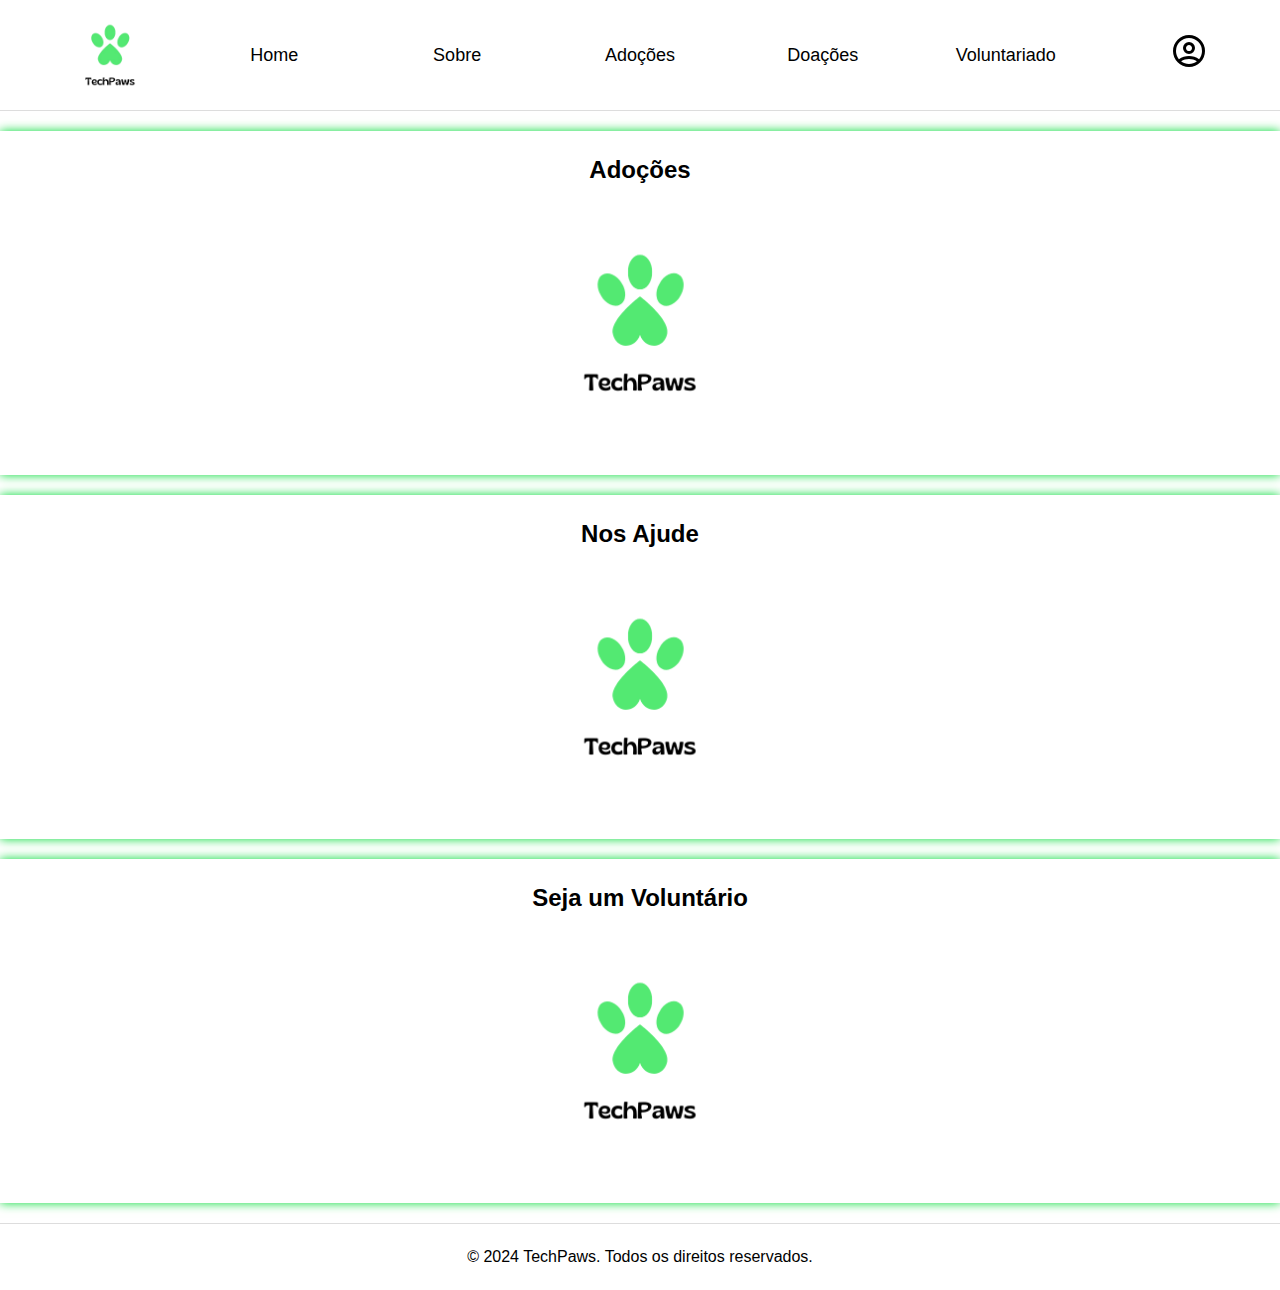
<file: index.html>
<!DOCTYPE html>
<html lang="pt-BR">
<head>
    <meta charset="UTF-8">
    <meta name="viewport" content="width=device-width, initial-scale=1.0">
    <title>TechPaws</title>
    <link rel="stylesheet" href="style.css">
    <link rel="shortcut icon" type="image/png" href="img/TechPaws.png">
</head>
<body class="fade-in">
    <div id="nav">
        <img class="icone_logo" src="img/TechPaws1.png">
        <a href="index.html" class="linkheader">Home</a>
        <a href="sobre.html" class="linkheader">Sobre</a>
        <a href="adocoes.html" class="linkheader">Adoções</a>
        <a href="doacoes.html" class="linkheader">Doações</a>
        <a href="voluntariado.html" class="linkheader">Voluntariado</a>
        <a href="perfil.html" class="linkheader">
            <img class="icone_user" src="img/perfil.svg">
        </a>
        <button class="openbtn linkdesktop btnsidebar" onclick="toggleMenu()">&#9776;</button>
    </div>

    <div id="menu">
        <a href="index.html">Home</a>
        <a href="sobre.html">Sobre</a>
        <a href="adocoes.html">Adoções</a>
        <a href="doacoes.html">Doações</a>
        <a href="voluntariado.html">Voluntariado</a>
        <a href="perfil.html">Perfil</a>
    </div>

    <section>
        <h2>
            <a href="adocoes.html">Adoções</a>
        </h2>
        
        <img class="imgsection" src="img/TechPaws.png">
    </section>
    <section>
        <h2>
            <a href="doacoes.html">Nos Ajude</a>
        </h2>
        <img class="imgsection" src="img/TechPaws.png">
    </section>
    <section>
        <h2>
            <a href="voluntariado.hmtl">Seja um Voluntário</a>
        </h2>
        <img class="imgsection" src="img/TechPaws.png">
    </section>

    <footer>
        <p>&copy; 2024 TechPaws. Todos os direitos reservados.</p>
    </footer>

    <script src="script.js"></script>
</body>
</html>
</file>
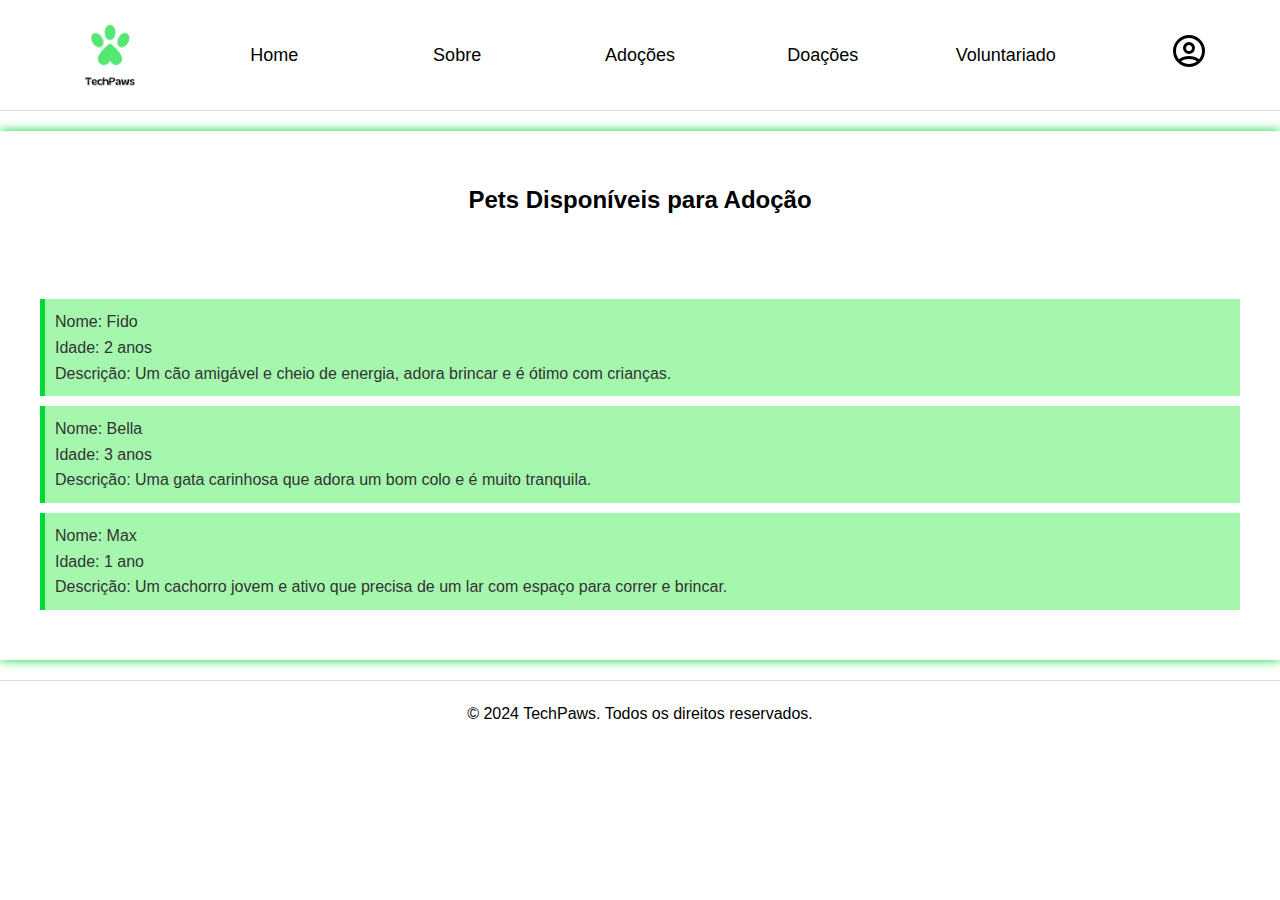
<file: adocoes.html>
<!DOCTYPE html>
<html lang="pt-BR">
<head>
    <meta charset="UTF-8">
    <meta name="viewport" content="width=device-width, initial-scale=1.0">
    <title>Adoções</title>
    <link rel="stylesheet" href="style.css">
    <link rel="shortcut icon" href="img/TechPaws.png" type="image/png">
</head>
<body class="fade-in">
    <div id="nav">
        <img class="icone_logo" src="img/TechPaws1.png">
        <a href="index.html" class="linkheader">Home</a>
        <a href="sobre.html" class="linkheader">Sobre</a>
        <a href="adocoes.html" class="linkheader">Adoções</a>
        <a href="doacoes.html" class="linkheader">Doações</a>
        <a href="voluntariado.html" class="linkheader">Voluntariado</a>
        <a href="perfil.html" class="linkheader">
            <img class="icone_user" src="img/perfil.svg">
        </a>
        <button class="openbtn linkdesktop btnsidebar" onclick="toggleMenu()">&#9776;</button>
    </div>

    <div id="menu">
        <a href="index.html">Home</a>
        <a href="sobre.html">Sobre</a>
        <a href="adocoes.html">Adoções</a>
        <a href="doacoes.html">Doações</a>
        <a href="voluntariado.html">Voluntariado</a>
        <a href="perfil.html">Perfil</a>
    </div>

    <section>
        <header>
            <h2>Pets Disponíveis para Adoção</h2>
        </header>
        <ul class="pAdocoes">
            <li>
                Nome: Fido <br>
                Idade: 2 anos <br>
                Descrição: Um cão amigável e cheio de energia, adora brincar e é ótimo com crianças.
            </li>
            <li>
                Nome: Bella <br>
                Idade: 3 anos <br>
                Descrição: Uma gata carinhosa que adora um bom colo e é muito tranquila.
            </li>
            <li>
                Nome: Max <br>
                Idade: 1 ano <br>
                Descrição: Um cachorro jovem e ativo que precisa de um lar com espaço para correr e brincar.
            </li>
        </ul>
    </section>
    
    <footer>
        <p>&copy; 2024 TechPaws. Todos os direitos reservados.</p>
    </footer>

    <script src="script.js"></script>
</body>
</html>
</file>
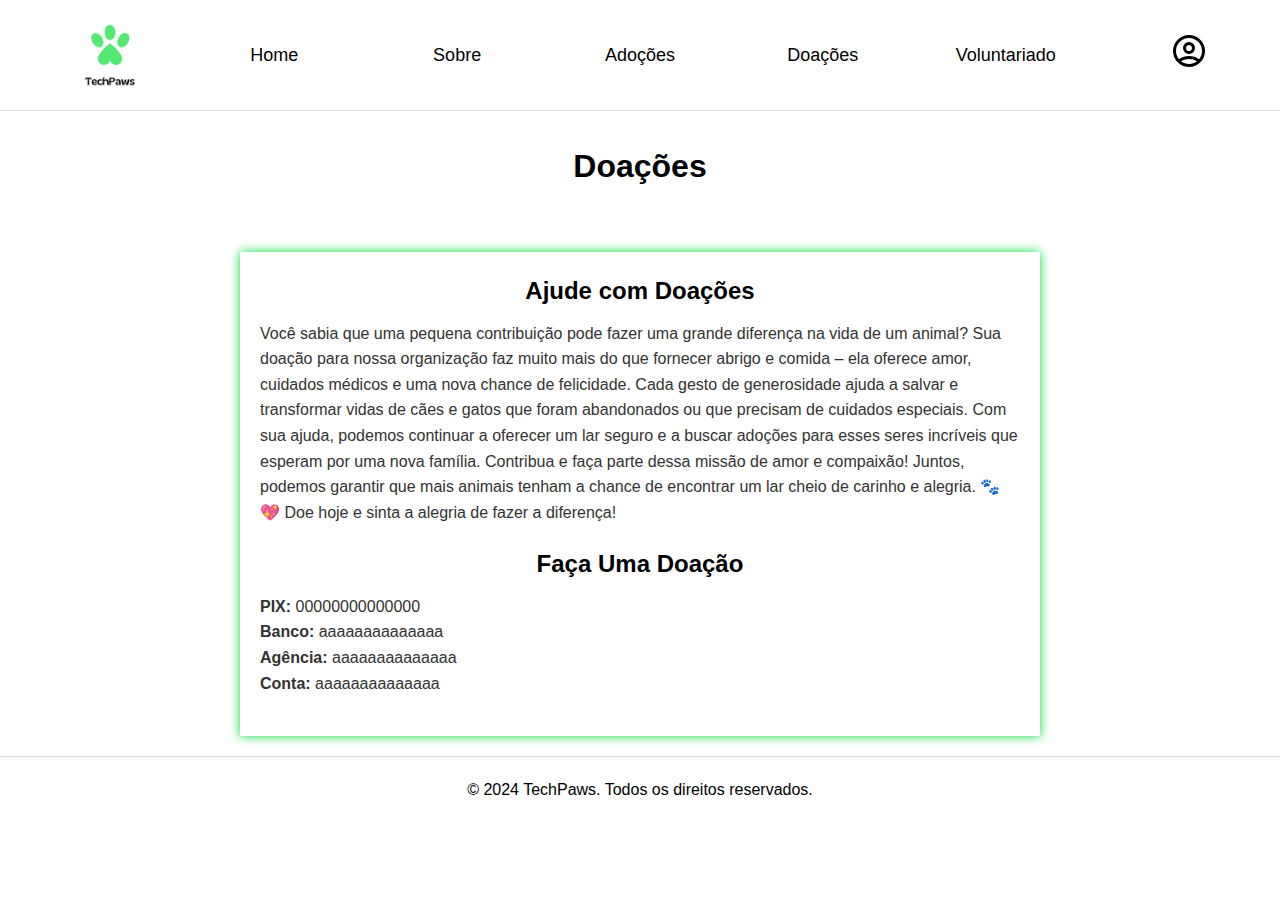
<file: doacoes.html>
<!DOCTYPE html>
<html lang="pt-BR">
<head>
    <meta charset="UTF-8">
    <meta name="viewport" content="width=device-width, initial-scale=1.0">
    <title>Adoções</title>
    <link rel="stylesheet" href="style.css">
    <link rel="shortcut icon" href="img/TechPaws.png" type="image/png">
</head>
<body class="fade-in">
    <div id="nav">
        <img class="icone_logo" src="img/TechPaws1.png">
        <a href="index.html" class="linkheader">Home</a>
        <a href="sobre.html" class="linkheader">Sobre</a>
        <a href="adocoes.html" class="linkheader">Adoções</a>
        <a href="doacoes.html" class="linkheader">Doações</a>
        <a href="voluntariado.html" class="linkheader">Voluntariado</a>
        <a href="perfil.html" class="linkheader">
            <img class="icone_user" src="img/perfil.svg">
        </a>
        <button class="openbtn linkdesktop btnsidebar" onclick="toggleMenu()">&#9776;</button>
    </div>

    <div id="menu">
        <a href="index.html">Home</a>
        <a href="sobre.html">Sobre</a>
        <a href="adocoes.html">Adoções</a>
        <a href="doacoes.html">Doações</a>
        <a href="voluntariado.html">Voluntariado</a>
        <a href="perfil.html">Perfil</a>
    </div>

    <header>
        <h1>Doações</h1>
    </header>   

    <main>
        <h2>Ajude com Doações</h2>
        <p>
            Você sabia que uma pequena contribuição pode fazer uma grande diferença na vida de um animal? Sua doação para nossa organização faz muito mais do que fornecer abrigo e comida – ela oferece amor, cuidados médicos e uma nova chance de felicidade.

            Cada gesto de generosidade ajuda a salvar e transformar vidas de cães e gatos que foram abandonados ou que precisam de cuidados especiais. Com sua ajuda, podemos continuar a oferecer um lar seguro e a buscar adoções para esses seres incríveis que esperam por uma nova família.

            Contribua e faça parte dessa missão de amor e compaixão! Juntos, podemos garantir que mais animais tenham a chance de encontrar um lar cheio de carinho e alegria. 🐾💖

            Doe hoje e sinta a alegria de fazer a diferença!
        </p>

        <h2>Faça Uma Doação</h2>
        <p>
            <strong>PIX:</strong> 00000000000000<br>
            <strong>Banco:</strong> aaaaaaaaaaaaaa<br>
            <strong>Agência:</strong> aaaaaaaaaaaaaa<br>
            <strong>Conta:</strong> aaaaaaaaaaaaaa
        </p>
    </main>

    <footer>
        <p>&copy; 2024 TechPaws. Todos os direitos reservados.</p>
    </footer>

    <script src="script.js"></script>
</body>
</html>
</file>
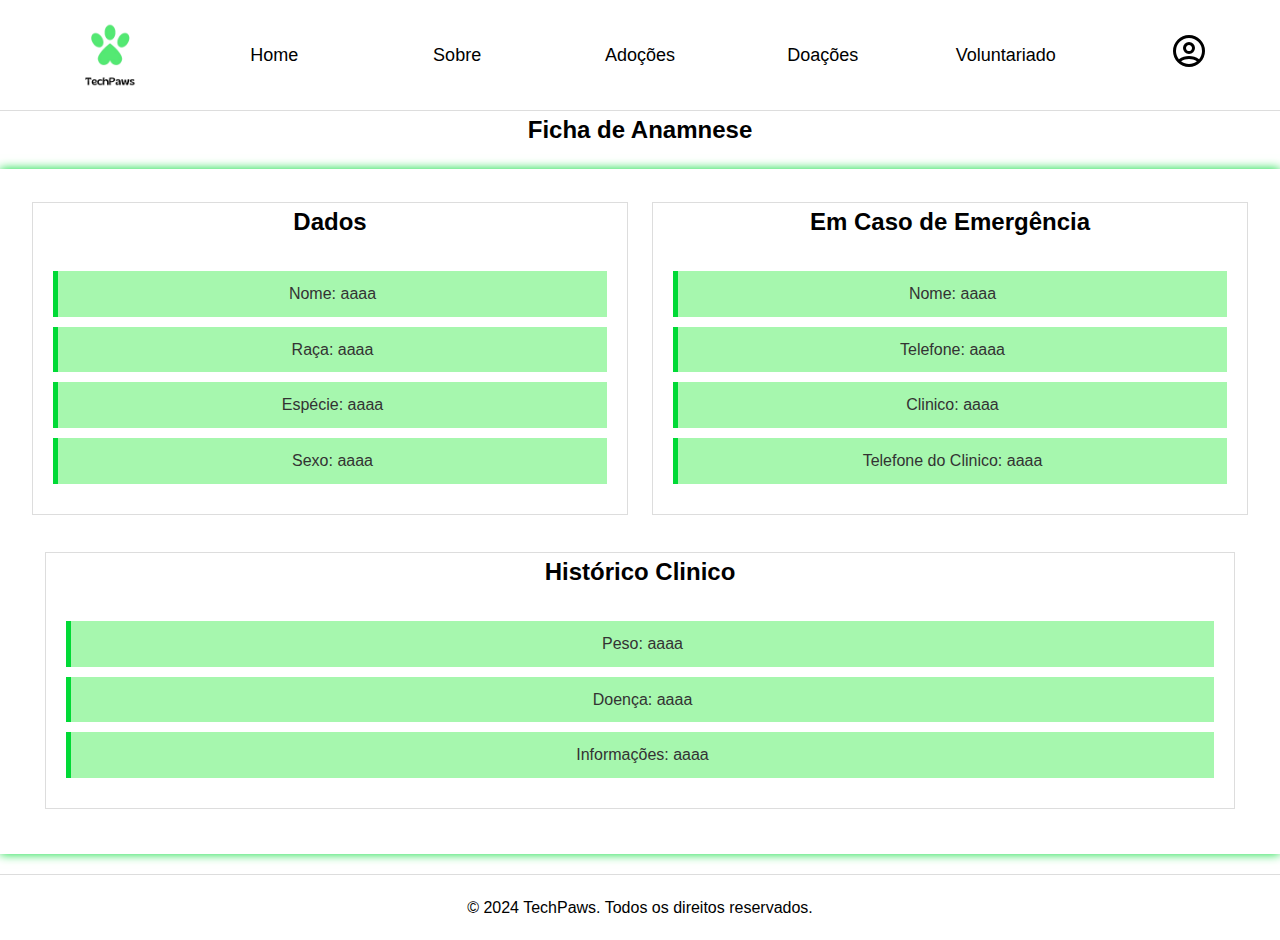
<file: ficha_anamnese.html>
<!DOCTYPE html>
<html lang="pt-BR">
<head>
    <meta charset="UTF-8">
    <meta name="viewport" content="width=device-width, initial-scale=1.0">
    <title>Ficha de Anamnese</title>
    <link rel="stylesheet" href="style.css">
    <link rel="shortcut icon" href="img/TechPaws.png" type="image/png">
</head>
<body class="fade-in">
    <div id="nav">
        <img class="icone_logo" src="img/TechPaws1.png">
        <a href="index.html" class="linkheader">Home</a>
        <a href="sobre.html" class="linkheader">Sobre</a>
        <a href="adocoes.html" class="linkheader">Adoções</a>
        <a href="doacoes.html" class="linkheader">Doações</a>
        <a href="voluntariado.html" class="linkheader">Voluntariado</a>
        <a href="perfil.html" class="linkheader">
            <img class="icone_user" src="img/perfil.svg">
        </a>
        <button class="openbtn linkdesktop btnsidebar" onclick="toggleMenu()">&#9776;</button>
    </div>

    <div id="menu">
        <a href="index.html">Home</a>
        <a href="sobre.html">Sobre</a>
        <a href="adocoes.html">Adoções</a>
        <a href="doacoes.html">Doações</a>
        <a href="voluntariado.html">Voluntariado</a>
        <a href="perfil.html">Perfil</a>
    </div>

    <h2>Ficha de Anamnese</h2>

    <section class="sectionficha">
        <div class="div2">
            <div class="divficha">
                <h2>Dados</h2>
                <ul>
                    <li>Nome: aaaa</li>
                    <li>Raça: aaaa</li>
                    <li>Espécie: aaaa</li>
                    <li>Sexo: aaaa</li>
                </ul>
            </div>
            <div class="divficha">
                <h2>Em Caso de Emergência</h2>
                <ul>
                    <li>Nome: aaaa</li>
                    <li>Telefone: aaaa</li>
                    <li>Clinico: aaaa</li>
                    <li>Telefone do Clinico: aaaa</li>
                </ul>
            </div>
        </div>

        <div class="divficha">
            <h2>Histórico Clinico</h2>
            <ul>
                <li>Peso: aaaa</li>
                <li>Doença: aaaa</li>
                <li>Informações: aaaa</li>
            </ul>
        </div>


    </section>

    <footer>
        <p>&copy; 2024 TechPaws. Todos os direitos reservados.</p>
    </footer>
    <script src="script.js"></script>
</body>
</html>
</file>
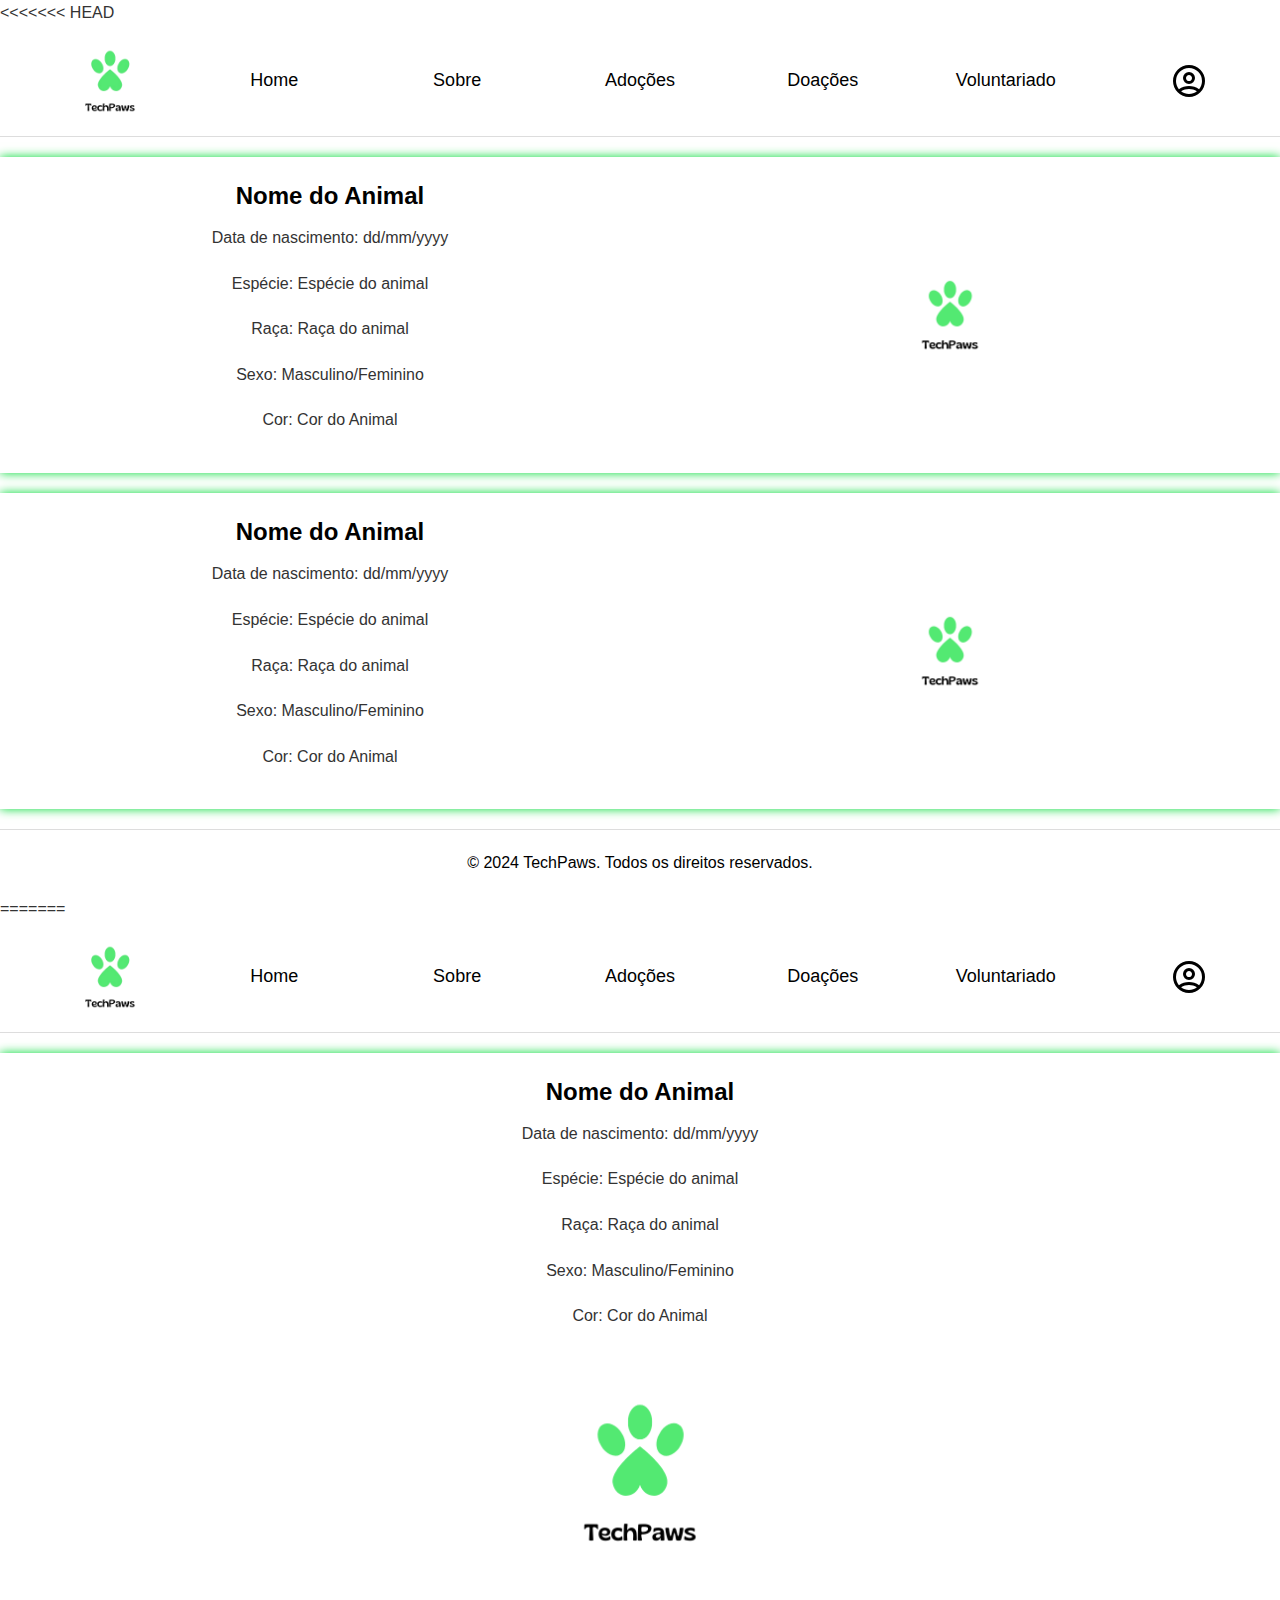
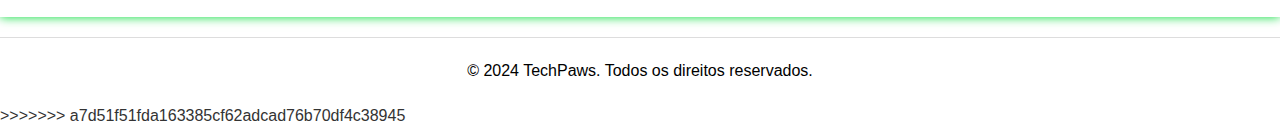
<file: lista_animais.html>
<<<<<<< HEAD
<!DOCTYPE html>
<html lang="pt-br">
<head>
    <meta charset="UTF-8">
    <meta name="viewport" content="width=device-width, initial-scale=1.0">
    <link rel="stylesheet" href="style.css">
    <link rel="shortcut icon" type="image/png" href="img/TechPaws.png">

    <title>Lista de Animais</title>
</head>
<body class="fade-in">
    <div id="nav">
        <img class="icone_logo" src="img/TechPaws1.png">
        <a href="index.html" class="linkheader">Home</a>
        <a href="sobre.html" class="linkheader">Sobre</a>
        <a href="adocoes.html" class="linkheader">Adoções</a>
        <a href="doacoes.html" class="linkheader">Doações</a>
        <a href="voluntariado.html" class="linkheader">Voluntariado</a>
        <a href="perfil.html" class="linkheader">
            <img class="icone_user" src="img/perfil.svg">
        </a>
        <button class="openbtn linkdesktop btnsidebar" onclick="toggleMenu()">&#9776;</button>
    </div>

    <div id="menu">
        <a href="index.html">Home</a>
        <a href="sobre.html">Sobre</a>
        <a href="adocoes.html">Adoções</a>
        <a href="doacoes.html">Doações</a>
        <a href="voluntariado.html">Voluntariado</a>
        <a href="perfil.html">Perfil</a>
    </div>

    <section>
        <div class="div2">
            <div>
                <h2>Nome do Animal</h2>
                <p>Data de nascimento: dd/mm/yyyy</p>
                <p>Espécie: Espécie do animal</p>
                <p>Raça: Raça do animal</p>
                <p>Sexo: Masculino/Feminino</p>
                <p>Cor: Cor do Animal</p>
            </div>
            <div>
                <img src="img/TechPaws.png" class="imgsection" alt="Foto do Usuário">
            </div>
        </div>
    </section>

    <section>
        <div class="div2">
            <div>
                <h2>Nome do Animal</h2>
                <p>Data de nascimento: dd/mm/yyyy</p>
                <p>Espécie: Espécie do animal</p>
                <p>Raça: Raça do animal</p>
                <p>Sexo: Masculino/Feminino</p>
                <p>Cor: Cor do Animal</p>
            </div>
            <div>
                <img src="img/TechPaws.png" class="imgsection" alt="Foto do Usuário">
            </div>
        </div>
    </section>

        <!-- Repetir o bloco .animal conforme necessário -->

        <footer>
            <p>&copy; 2024 TechPaws. Todos os direitos reservados.</p>
        </footer>
    
        <script src="script.js"></script></body></body>
</html>
=======
<!DOCTYPE html>
<html lang="pt-br">
<head>
    <meta charset="UTF-8">
    <meta name="viewport" content="width=device-width, initial-scale=1.0">
    <link rel="stylesheet" href="style.css">
    <link rel="shortcut icon" type="image/png" href="img/TechPaws.png">

    <title>Lista de Animais</title>
</head>
<body class="fade-in">
    <div id="nav">
        <img class="icone_logo" src="img/TechPaws1.png">
        <a href="index.html" class="linkheader">Home</a>
        <a href="sobre.html" class="linkheader">Sobre</a>
        <a href="adocoes.html" class="linkheader">Adoções</a>
        <a href="doacoes.html" class="linkheader">Doações</a>
        <a href="voluntariado.html" class="linkheader">Voluntariado</a>
        <a href="perfil.html" class="linkheader">
            <img class="icone_user" src="img/perfil.svg">
        </a>
        <button class="openbtn linkdesktop btnsidebar" onclick="toggleMenu()">&#9776;</button>
    </div>

    <div id="menu">
        <a href="index.html">Home</a>
        <a href="sobre.html">Sobre</a>
        <a href="adocoes.html">Adoções</a>
        <a href="doacoes.html">Doações</a>
        <a href="voluntariado.html">Voluntariado</a>
        <a href="perfil.html">Perfil</a>
    </div>

    <section>
        <div class="divlista">
            <div>
                <h2>Nome do Animal</h2>
                <p>Data de nascimento: dd/mm/yyyy</p>
                <p>Espécie: Espécie do animal</p>
                <p>Raça: Raça do animal</p>
                <p>Sexo: Masculino/Feminino</p>
                <p>Cor: Cor do Animal</p>
            </div>
            <div>
                <img src="img/TechPaws.png" class="imgsection" alt="Foto do Usuário">
            </div>
        </div>
    </section>

        <!-- Repetir o bloco .animal conforme necessário -->

        <footer>
            <p>&copy; 2024 TechPaws. Todos os direitos reservados.</p>
        </footer>
    
        <script src="script.js"></script></body></body>
</html>
>>>>>>> a7d51f51fda163385cf62adcad76b70df4c38945
</file>
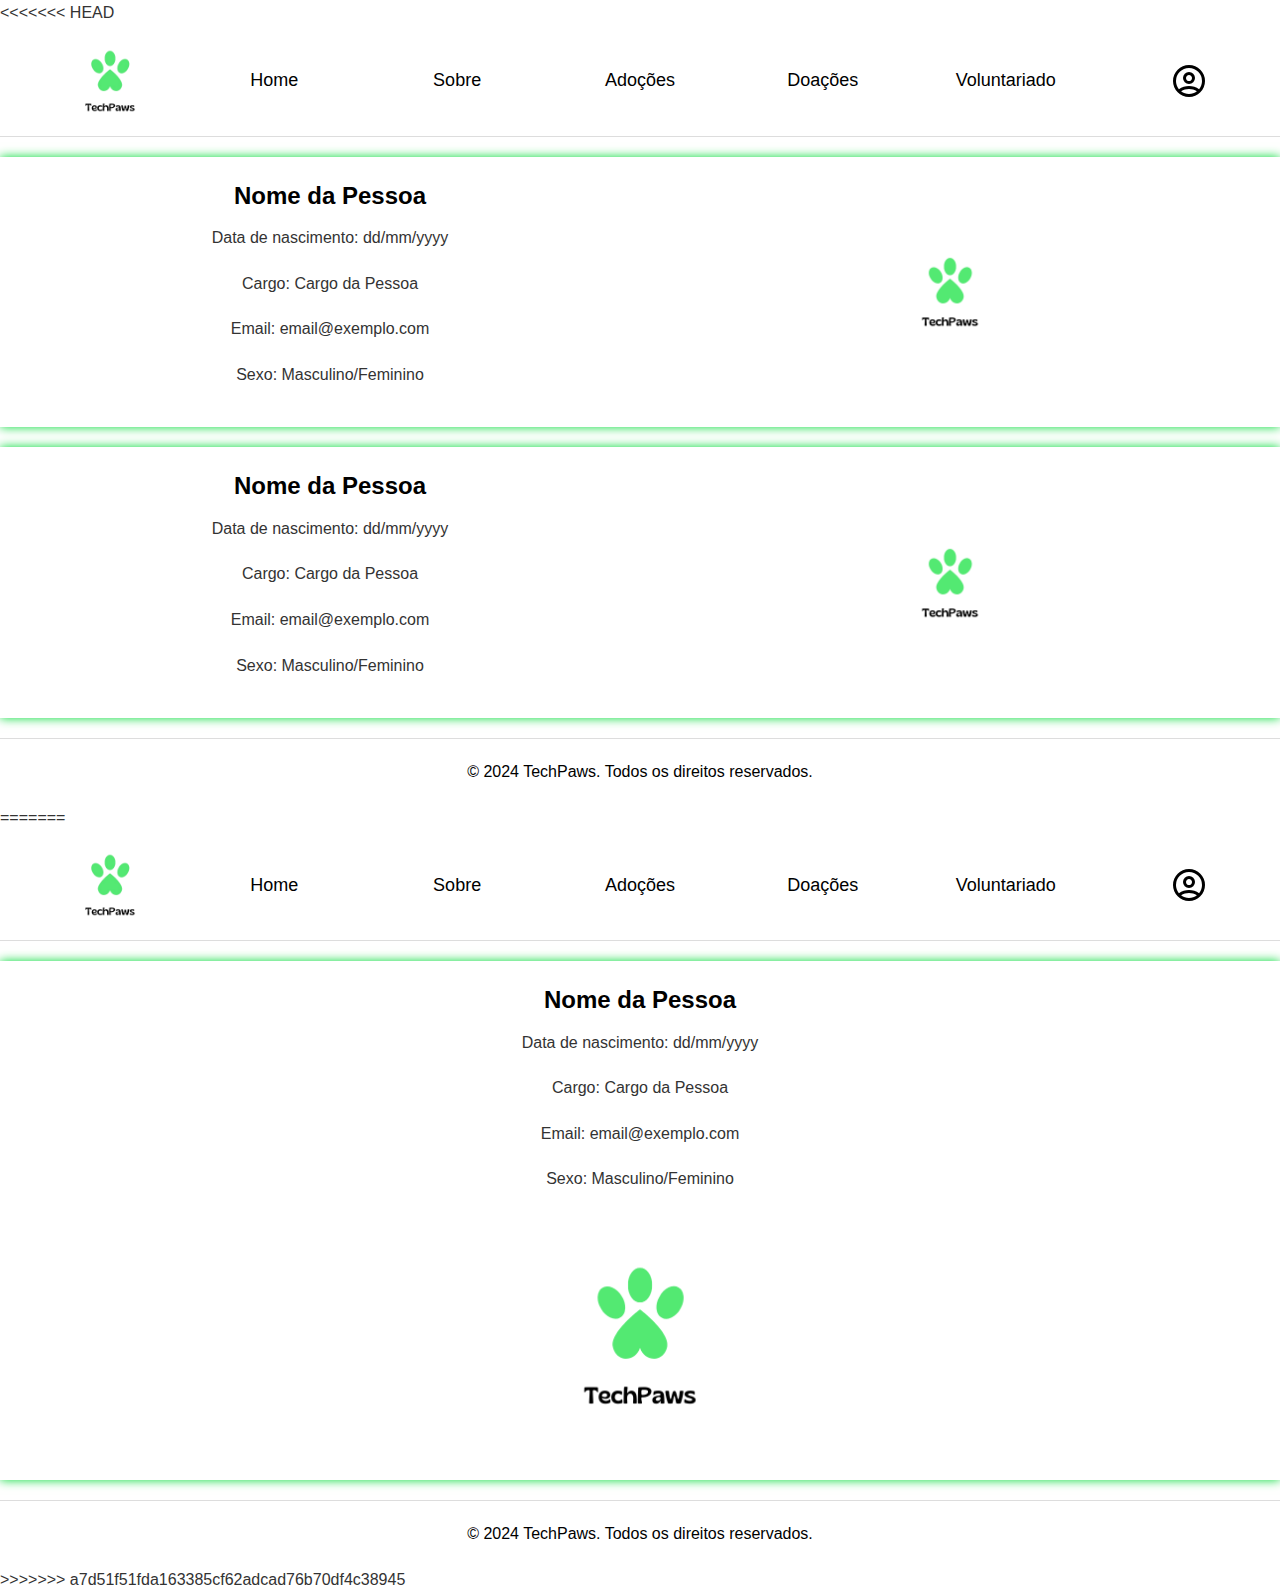
<file: lista_pessoas.html>
<<<<<<< HEAD
<!DOCTYPE html>
<html lang="pt-br">
<head>
    <meta charset="UTF-8">
    <meta name="viewport" content="width=device-width, initial-scale=1.0">
    <link rel="stylesheet" href="style.css">
    <link rel="shortcut icon" type="imagex/png" href="img/TechPaws.png">
    <title>Lista de Pessoas</title>
</head>
<body class="fade-in">
    <div id="nav">
        <img class="icone_logo" src="img/TechPaws1.png">
        <a href="index.html" class="linkheader">Home</a>
        <a href="sobre.html" class="linkheader">Sobre</a>
        <a href="adocoes.html" class="linkheader">Adoções</a>
        <a href="doacoes.html" class="linkheader">Doações</a>
        <a href="voluntariado.html" class="linkheader">Voluntariado</a>
        <a href="perfil.html" class="linkheader">
            <img class="icone_user" src="img/perfil.svg">
        </a>
        <button class="openbtn linkdesktop btnsidebar" onclick="toggleMenu()">&#9776;</button>
    </div>

    <div id="menu">
        <a href="index.html">Home</a>
        <a href="sobre.html">Sobre</a>
        <a href="adocoes.html">Adoções</a>
        <a href="doacoes.html">Doações</a>
        <a href="voluntariado.html">Voluntariado</a>
        <a href="perfil.html">Perfil</a>
    </div>

        <section>
            <div class="div2">
                <div>
                <h2>Nome da Pessoa</h2>
                <p>Data de nascimento: dd/mm/yyyy</p>
                <p>Cargo: Cargo da Pessoa</p>
                <p>Email: email@exemplo.com</p>
                <p>Sexo: Masculino/Feminino</p>
                </div>
                <div>
                    <img src="img/TechPaws.png" class="imgsection"alt="Foto do Usuário">
                </div>
        </div>
        </section>
        
        <section>
            <div class="div2">
                <div>
                <h2>Nome da Pessoa</h2>
                <p>Data de nascimento: dd/mm/yyyy</p>
                <p>Cargo: Cargo da Pessoa</p>
                <p>Email: email@exemplo.com</p>
                <p>Sexo: Masculino/Feminino</p>
                </div>
                <div>
                    <img src="img/TechPaws.png" class="imgsection"alt="Foto do Usuário">
                </div>
        </div>
        </section>

        <!-- Repetir o bloco .person conforme necessário -->

        <footer>
            <p>&copy; 2024 TechPaws. Todos os direitos reservados.</p>
        </footer>
    
        <script src="script.js"></script></body>
</html>
=======
<!DOCTYPE html>
<html lang="pt-br">
<head>
    <meta charset="UTF-8">
    <meta name="viewport" content="width=device-width, initial-scale=1.0">
    <link rel="stylesheet" href="style.css">
    <link rel="shortcut icon" type="imagex/png" href="img/TechPaws.png">
    <title>Lista de Pessoas</title>
</head>
<body class="fade-in">
    <div id="nav">
        <img class="icone_logo" src="img/TechPaws1.png">
        <a href="index.html" class="linkheader">Home</a>
        <a href="sobre.html" class="linkheader">Sobre</a>
        <a href="adocoes.html" class="linkheader">Adoções</a>
        <a href="doacoes.html" class="linkheader">Doações</a>
        <a href="voluntariado.html" class="linkheader">Voluntariado</a>
        <a href="perfil.html" class="linkheader">
            <img class="icone_user" src="img/perfil.svg">
        </a>
        <button class="openbtn linkdesktop btnsidebar" onclick="toggleMenu()">&#9776;</button>
    </div>

    <div id="menu">
        <a href="index.html">Home</a>
        <a href="sobre.html">Sobre</a>
        <a href="adocoes.html">Adoções</a>
        <a href="doacoes.html">Doações</a>
        <a href="voluntariado.html">Voluntariado</a>
        <a href="perfil.html">Perfil</a>
    </div>

        <section>
            <div class="divlista">
                <div>
                <h2>Nome da Pessoa</h2>
                <p>Data de nascimento: dd/mm/yyyy</p>
                <p>Cargo: Cargo da Pessoa</p>
                <p>Email: email@exemplo.com</p>
                <p>Sexo: Masculino/Feminino</p>
                </div>
                <div>
                    <img src="img/TechPaws.png" class="imgsection"alt="Foto do Usuário">
                </div>
        </div>

        </section>

        <!-- Repetir o bloco .person conforme necessário -->

        <footer>
            <p>&copy; 2024 TechPaws. Todos os direitos reservados.</p>
        </footer>
    
        <script src="script.js"></script></body>
</html>
>>>>>>> a7d51f51fda163385cf62adcad76b70df4c38945
</file>
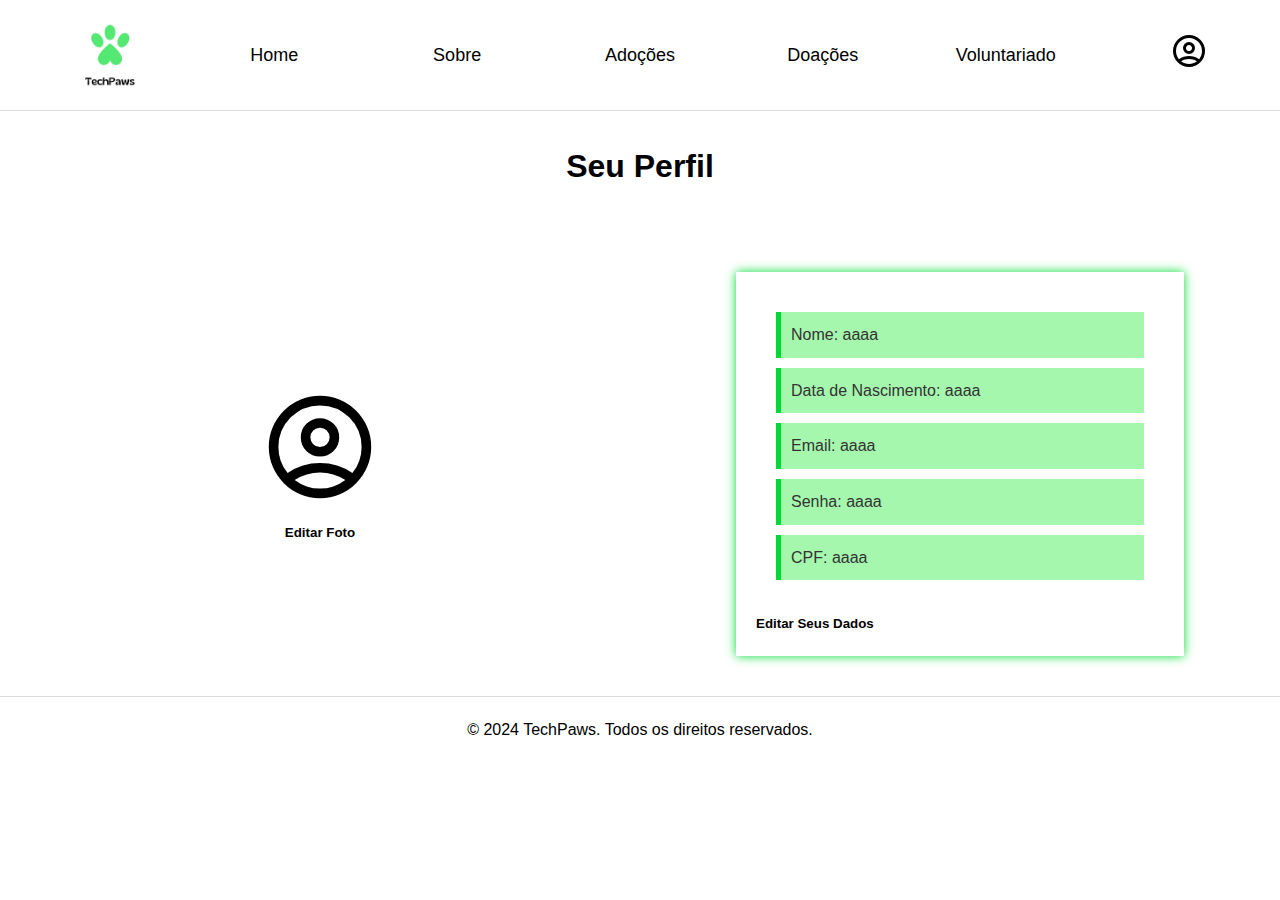
<file: perfil.html>
<!DOCTYPE html>
<html lang="pt-BR">
<head>
    <meta charset="UTF-8">
    <meta name="viewport" content="width=device-width, initial-scale=1.0">
    <title>Seu Perfil</title>
    <link rel="stylesheet" href="style.css">
    <link rel="shortcut icon" href="img/TechPaws.png" type="image/png">
</head>
<body class="fade-in">
    <div id="nav">
        <img class="icone_logo" src="img/TechPaws1.png">
        <a href="index.html" class="linkheader">Home</a>
        <a href="sobre.html" class="linkheader">Sobre</a>
        <a href="adocoes.html" class="linkheader">Adoções</a>
        <a href="doacoes.html" class="linkheader">Doações</a>
        <a href="voluntariado.html" class="linkheader">Voluntariado</a>
        <a href="perfil.html" class="linkheader">
            <img class="icone_user" src="img/perfil.svg">
        </a>
        <button class="openbtn linkdesktop btnsidebar" onclick="toggleMenu()">&#9776;</button>
    </div>

    <div id="menu">
        <a href="index.html">Home</a>
        <a href="sobre.html">Sobre</a>
        <a href="adocoes.html">Adoções</a>
        <a href="doacoes.html">Doações</a>
        <a href="voluntariado.html">Voluntariado</a>
        <a href="perfil.html">Perfil</a>
    </div>

    <header>
        <h1>Seu Perfil</h1>
    </header>
    <div class="perfil">
        <div>
            <img class="imgsection" src="img/perfil.svg" alt="Imagem de Perfil">
            <br>
            <button><strong>Editar Foto</strong></button>   
        </div>

        <section class="infoperfil">
            <ul>
                <li>Nome: aaaa</li>
                <li>Data de Nascimento: aaaa</li>
                <li>Email: aaaa</li>
                <li>Senha: aaaa</li>
                <li>CPF: aaaa</li>
            </ul>
            <button><strong>Editar Seus Dados</strong></button>   

        </section>
       
    </div>

    <footer>
        <p>&copy; 2024 TechPaws. Todos os direitos reservados.</p>
    </footer>

    <script src="script.js"></script>
</body>
</html>
</file>
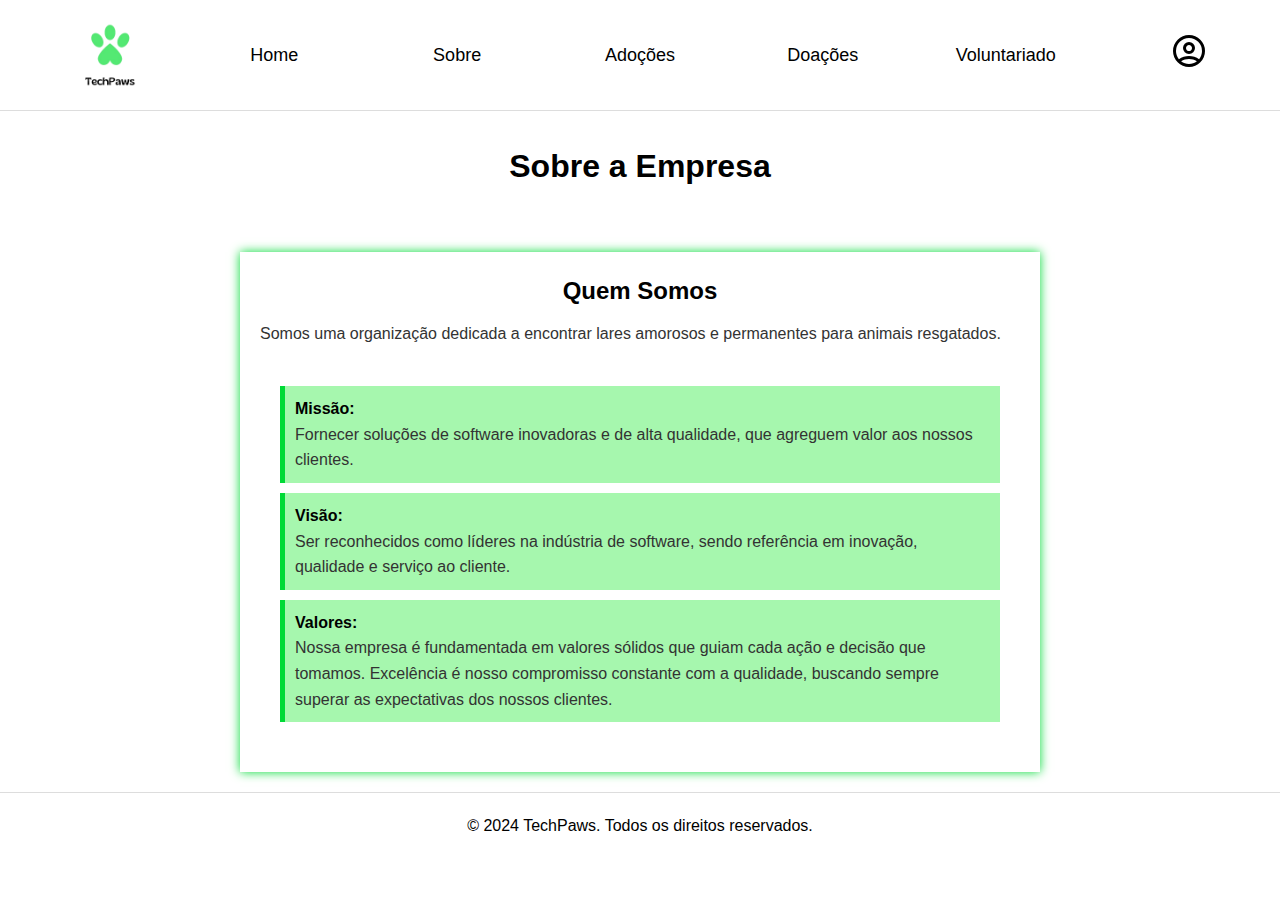
<file: sobre.html>
<!DOCTYPE html>
<html lang="pt-BR">
<head>
    <meta charset="UTF-8">
    <meta name="viewport" content="width=device-width, initial-scale=1.0">
    <title>Sobre a Empresa</title>
    <link rel="stylesheet" href="style.css">
    <link rel="shortcut icon" href="img/TechPaws.png" type="image/png">
</head>
<body class="fade-in">
    <div id="nav">
        <img class="icone_logo" src="img/TechPaws1.png">
        <a href="index.html" class="linkheader">Home</a>
        <a href="sobre.html" class="linkheader">Sobre</a>
        <a href="adocoes.html" class="linkheader">Adoções</a>
        <a href="doacoes.html" class="linkheader">Doações</a>
        <a href="voluntariado.html" class="linkheader">Voluntariado</a>
        <a href="perfil.html" class="linkheader">
            <img class="icone_user" src="img/perfil.svg">
        </a>
        <button class="openbtn linkdesktop btnsidebar" onclick="toggleMenu()">&#9776;</button>
    </div>

    <div id="menu">
        <a href="index.html">Home</a>
        <a href="sobre.html">Sobre</a>
        <a href="adocoes.html">Adoções</a>
        <a href="doacoes.html">Doações</a>
        <a href="voluntariado.html">Voluntariado</a>
        <a href="perfil.html">Perfil</a>
    </div>

    <header>
        <h1>Sobre a Empresa</h1>
    </header>
    <main>
        <h2>Quem Somos</h2>
        <p>Somos uma organização dedicada a encontrar lares amorosos e permanentes para animais resgatados.</p>
        <ul>
            <li><strong>Missão:</strong> Fornecer soluções de software inovadoras e de alta qualidade, que agreguem valor aos nossos clientes.</li>
            <li><strong>Visão:</strong> Ser reconhecidos como líderes na indústria de software, sendo referência em inovação, qualidade e serviço ao cliente.</li>
            <li><strong>Valores:</strong> Nossa empresa é fundamentada em valores sólidos que guiam cada ação e decisão que tomamos. Excelência é nosso compromisso constante com a qualidade, buscando sempre superar as expectativas dos nossos clientes.</li>
        </ul>
    </main>
    <footer>
        <p>&copy; 2024 TechPaws. Todos os direitos reservados.</p>
    </footer>

    <script src="script.js"></script>
</body>
</html>
</file>
<file: style.css>
* {
    margin: 0;
    padding: 0;
    box-sizing: border-box;
}

body {
    font-family: Arial, sans-serif;
    line-height: 1.6;
    color: #333;
    background-color: #fff;
}

header {
    color: #fff;
    padding: 30px 0;
    text-align: center;
    margin-bottom: 20px;
    color: #000;
}

section {
    max-width: 1500px;
    min-width: 70%;
    margin: 20px auto;
    background: #fff;
    padding: 20px;
    box-shadow: 0 0 10px #00da36;
    text-align: center;
}

main {
    max-width: 800px;
    margin: 20px auto;
    background: #fff;
    padding: 20px;
    box-shadow: 0 0 10px #00da36;
}

h2, h1 {
    margin-bottom: 10px;
    color: #000;
    text-align: center;
}

p {
    margin-bottom: 20px;
}

.pAdocoes{
    text-align: left;
}

ul {
    list-style: none;
    padding: 20px;
}

ul li {
    background: #a6f7ae;
    margin-bottom: 10px;
    padding: 10px;
    border-left: 5px solid #00da36;
}

ul li strong {
    display: block;
    color: #000;
}

a {
    color: #000;
    text-decoration: none;
    transition: color 0.3s ease, text-decoration 0.3s ease;
}

a:hover {
    color: #00da36;
    text-decoration: none;
}

footer {
    max-height: 100px;
    text-align: center;
    margin-top: 20px;
    padding-top: 20px;
    border-top: 1px solid #ddd;
}

footer p {
    color: #000;
}

#nav {
    display: grid;
    grid-template-columns: repeat(7, 1fr);
    grid-template-rows: 1fr;
    background-color: #fff;
    text-align: center;
    align-items: center;
    font-size: large;
    border-bottom: 1px solid #ddd;
}

.icone_logo {
    width: 110px;
    margin-left:30%;
    height: auto;
}

.icone_user {
    width: 80px;
    padding: 20px;
    height: auto;
}

.imgsection {
    width: 20%;
    height: auto;
}

.fade-in {
    animation: fadeIn 2s;
}

@keyframes fadeIn {
    from {
        opacity: 0;
    }
    to {
        opacity: 1;
    }
}

@media only screen and (max-width: 960px) {
    .linkheader {
        display: none;
    }
    .perfil {
        text-align: center;
        align-items: center;
    }
    .icone_logo{
        margin-left:0;
    }
    
}

@media only screen and (min-width: 960px) {
    .perfil {
        display: grid;
        grid-template-columns: 1fr 1fr;
        grid-template-rows: 1fr;
        text-align: center;
        align-items: center;
    }
    .linkdesktop {
        display: none;
    }
    
}

.infoperfil {
    text-align: left;
}

button {
    transition: color 0.3s ease, text-decoration 0.3s ease;
    border: none;
    background-color: transparent;
    color: #000;
}

button:hover {
    text-decoration: none;
    color: #00da36;
}

.btnsidebar:hover{
    text-decoration: none;
    color: #fff;
}

#menu {
    height: 100%;
    width: 0;
    position: fixed;
    top: 0;
    right: 0;
    background-color: #111;
    overflow-x: hidden;
    transition: 0.5s;
    padding-top: 60px;
    z-index: 1000;
}

#menu a {
    padding: 8px 32px;
    text-decoration: none;
    font-size: 15px;
    color: white;
    display: block;
    transition: 0.3s;
}

#menu a:hover {
    color: #00da36;
}

.closebtn {
    position: absolute;
    top: 0;
    left: 25px;
    font-size: 36px;
    margin-right: 50px;
}

#main {
    transition: margin-right .5s;
    padding: 16px;
}

.openbtn {
    font-size: 20px;
    cursor: pointer;
    background-color: #111;
    color: white;
    border: none;
    padding: 10px 15px;
    border-radius: 5px;
    position: fixed;
    top: 20px;
    right: 20px;
    z-index: 1001;
}

.sectionficha{
    display: grid;
    grid-template-columns:repeat(1, 2fr);
    grid-template-rows:repeat(1, 1fr);
    align-items: center;
}

.divficha{
    margin: 2%;
    border: 1px solid #ddd;
    }

.div2{
    display: grid;
    grid-template-columns:repeat(2, 2fr);
    grid-template-rows:repeat(1, 1fr);
    align-items: center;
}
</file>
